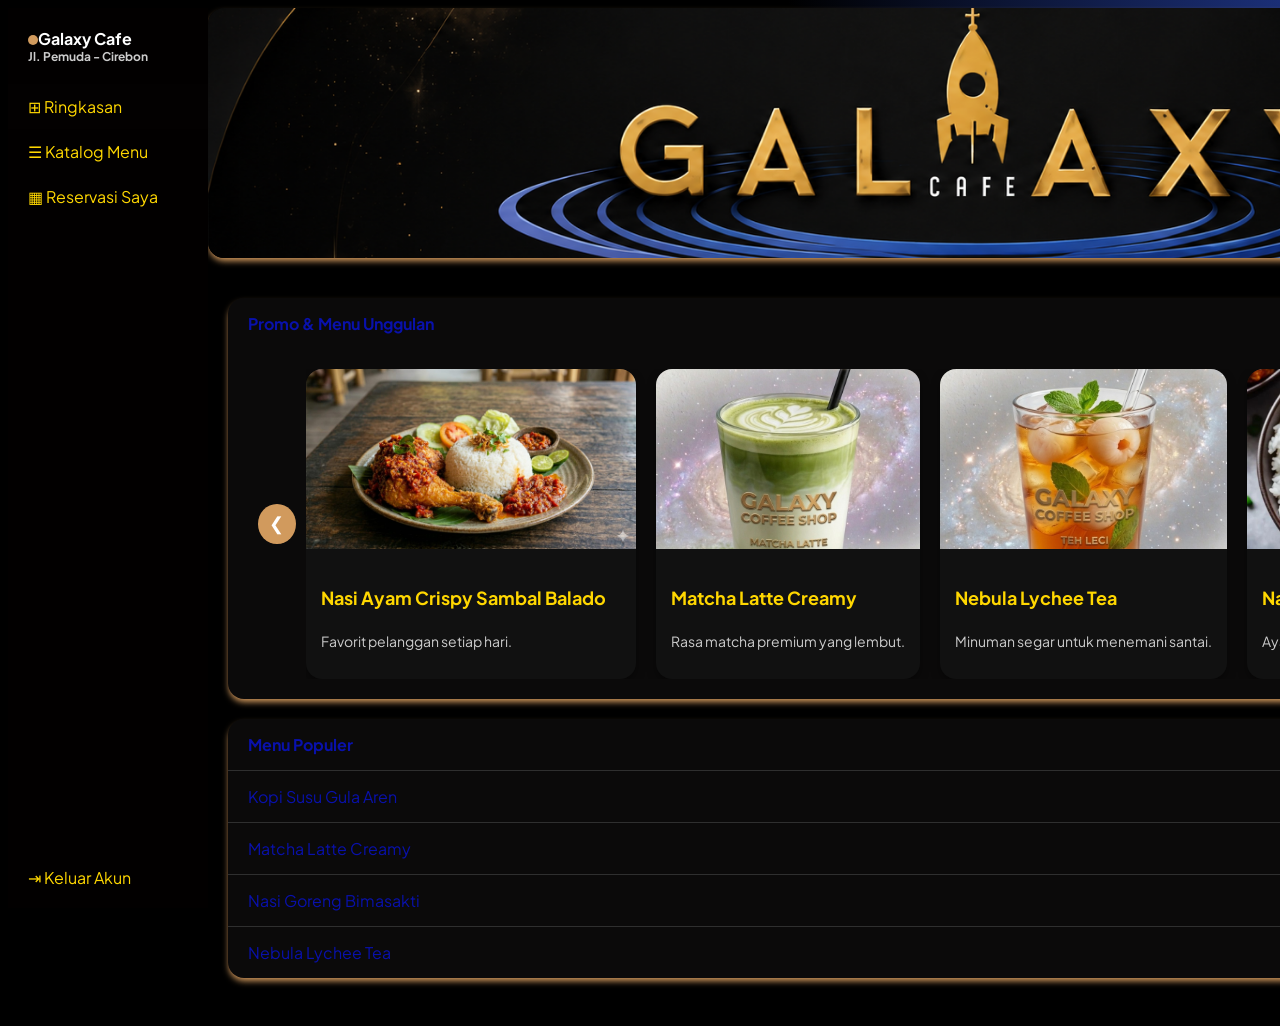
<file: frontend/pages/dashboard.html>
<!DOCTYPE html>
<html lang="id">
<head>
    <meta charset="UTF-8">
    <meta name="viewport" content="width=device-width, initial-scale=1.0">
    <title>Dashboard - Galaxy Cafe</title>

    <link rel="stylesheet" href="../css/dashboard.css">
    <link href="https://fonts.googleapis.com/css2?family=Plus+Jakarta+Sans:wght@400;500;600;700;800&display=swap" rel="stylesheet">
</head>
<body>

    <aside class="sidebar">
        <div class="brand">
            <span></span>Galaxy Cafe
            <div class="brand-sub">Jl. Pemuda - Cirebon</div>
        </div>

        <a href="dashboard.html" class="nav-item active">⊞ Ringkasan</a>
        <a href="menu.html" class="nav-item">☰ Katalog Menu</a>
        <a href="reservasi.html" class="nav-item">▦ Reservasi Saya</a>

        <div class="logout">
            <a href="login.html">⇥ Keluar Akun</a>
        </div>
    </aside>

    <div class="main">
        <div class="banner">
            <img src="../assets/katalog.png" alt="Katalog Galaxy Cafe">
            </div>

        <div class="content">


<div class="card">

    <div class="card-head">
        Promo & Menu Unggulan
    </div>

    <div class="slider-container">

        <button class="slide-btn prev">&#10094;</button>

        <div class="slider">

            <div class="slide">
                <img src="../assets/NasiCrispyAyambalado.jpeg" alt="Kopi Susu Gula Aren">
                <h3>Nasi Ayam Crispy Sambal Balado</h3>
                <p>Favorit pelanggan setiap hari.</p>
            </div>

            <div class="slide">
                <img src="../assets/matchaLatte.jpeg" alt="Matcha Latte">
                <h3>Matcha Latte Creamy</h3>
                <p>Rasa matcha premium yang lembut.</p>
            </div>

            <div class="slide">
                <img src="../assets/lychee.jpeg" alt="Nebula Lychee Tea">
                <h3>Nebula Lychee Tea</h3>
                <p>Minuman segar untuk menemani santai.</p>
            </div>
            
            <div class="slide">
                <img src="../assets/nasiAyamTeriyaki.jpeg" alt="Nasi Ayam Teriyaki">
                <h3>Nasi Ayam Teriyaki</h3>
                <p>Ayam + Nasi favorit pengunjung.</p>
            </div>

            <div class="slide">
                <img src="../assets/gulaAren.jpeg" alt="Gula Aren">
                <h3>Kopi Gula Aren</h3>
                <p>Minuman Manis yang membuat Duniamu Semakin Manis.</p>
            </div>
        </div>

        <button class="slide-btn next">&#10095;</button>

    </div>

</div>

            <!-- MENU POPULER -->
            <div class="two">
                <div class="card">

                    <div class="card-head">
                        Menu Populer
                        <a href="menu.html">Katalog →</a>
                    </div>

                    <div class="menu-row">
                        <span>Kopi Susu Gula Aren</span>
                        <span class="price">Rp 20.000</span>
                    </div>

                    <div class="menu-row">
                        <span>Matcha Latte Creamy</span>
                        <span class="price">Rp 25.000</span>
                    </div>

                    <div class="menu-row">
                        <span>Nasi Goreng Bimasakti</span>
                        <span class="price">Rp 30.000</span>
                    </div>

                    <div class="menu-row">
                        <span>Nebula Lychee Tea</span>
                        <span class="price">Rp 15.000</span>
                    </div>

                </div>
            </div>

        </div>
    </div>

    <script src="../js/dashboard.js"></script>

</body>
</html>
</file>
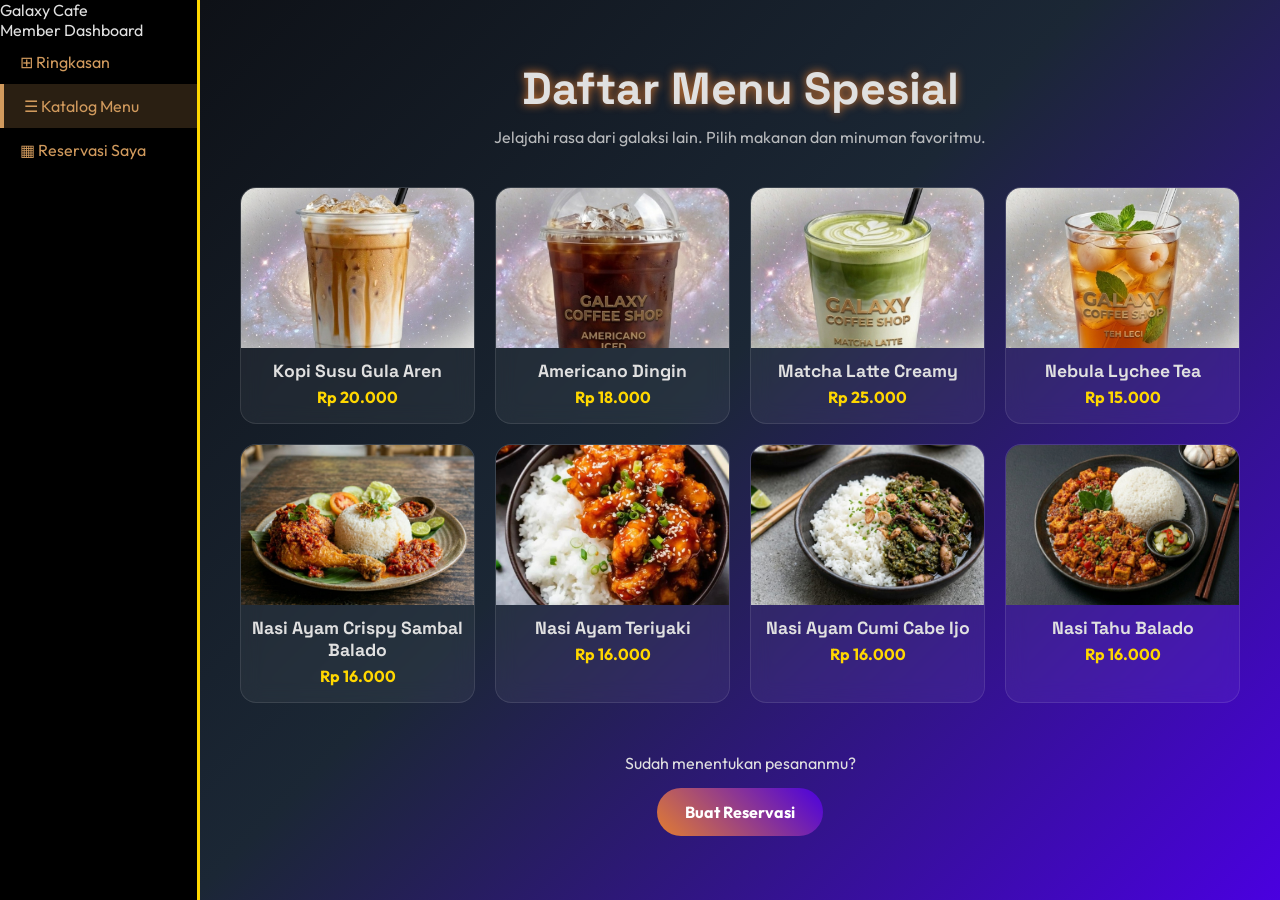
<file: frontend/pages/menu.html>
<!DOCTYPE html>
<html lang="id">
<head>
    <meta charset="UTF-8">
    <meta name="viewport" content="width=device-width, initial-scale=1.0">
    <title>Daftar Menu - Kafe Galaksi</title>

    <link href="https://fonts.googleapis.com/css2?family=Outfit:wght@300;400;600&family=Space+Grotesk:wght@500;700&display=swap" rel="stylesheet">
    <link rel="stylesheet" href="../css/menu.css">
</head>

<body class="galaxy-body">
<aside class="sidebar">
        <div class="brand">
            <span></span>Galaxy Cafe
            <div class="brand-sub">Member Dashboard</div>
        </div>

        <a href="dashboard.html" class="nav-item">⊞ Ringkasan</a>
        <a href="menu.html" class="nav-item active">☰ Katalog Menu</a>
        <a href="reservasi.html" class="nav-item">▦ Reservasi Saya</a>

    </aside>

<main class="main">

    <header class="menu-header">
        <h1 class="glow-text">Daftar Menu Spesial</h1>
        <p>Jelajahi rasa dari galaksi lain. Pilih makanan dan minuman favoritmu.</p>
    </header>

    <!-- GRID MENU -->
    <div class="menu-grid">

        <!-- CARD 1 -->
        <div class="menu-card">
            <img src="../assets/gulaAren.jpeg" alt="Kopi Susu Gula Aren">
            <h3>Kopi Susu Gula Aren</h3>
            <p class="price">Rp 20.000</p>
        </div>

        <!-- CARD 2 -->
        <div class="menu-card">
            <img src="../assets/americano.jpeg" alt="Americano Dingin">
            <h3>Americano Dingin</h3>
            <p class="price">Rp 18.000</p>
        </div>

        <!-- CARD 3 -->
        <div class="menu-card">
            <img src="../assets/matchaLatte.jpeg" alt="Matcha Latte">
            <h3>Matcha Latte Creamy</h3>
            <p class="price">Rp 25.000</p>
        </div>

        <!-- CARD 4 -->
        <div class="menu-card">
            <img src="../assets/lychee.jpeg" alt="Nebula Lychee Tea">
            <h3>Nebula Lychee Tea</h3>
            <p class="price">Rp 15.000</p>
        </div>

        <!-- CARD 5 -->
        <div class="menu-card">
            <img src="../assets/NasiCrispyAyambalado.jpeg" alt="Nasi Ayam Crispy Sambal Balado">
            <h3>Nasi Ayam Crispy Sambal Balado</h3>
            <p class="price">Rp 16.000</p>
        </div>

        <div class="menu-card">
            <img src="../assets/nasiAyamTeriyaki.jpeg" alt="Nasi + Ayam Teriyaki">
            <h3>Nasi Ayam Teriyaki</h3>
            <p class="price">Rp 16.000</p>
        </div>

        <div class="menu-card">
            <img src="../assets/nasiCumiCabeijo.jpeg" alt="Matcha Latte">
            <h3>Nasi Ayam Cumi Cabe Ijo</h3>
            <p class="price">Rp 16.000</p>
        </div>

        <div class="menu-card">
            <img src="../assets/nasiTahuBalado.jpeg" alt="Nasi + Ayam Teriyaki">
            <h3>Nasi Tahu Balado</h3>
            <p class="price">Rp 16.000</p>
        </div>
    </div>

    <div class="menu-action">
        <p>Sudah menentukan pesananmu?</p>
        <a href="reservasi.html" class="btn-cosmic">Buat Reservasi</a>
    </div>


</main>

</body>
</html>
</file>
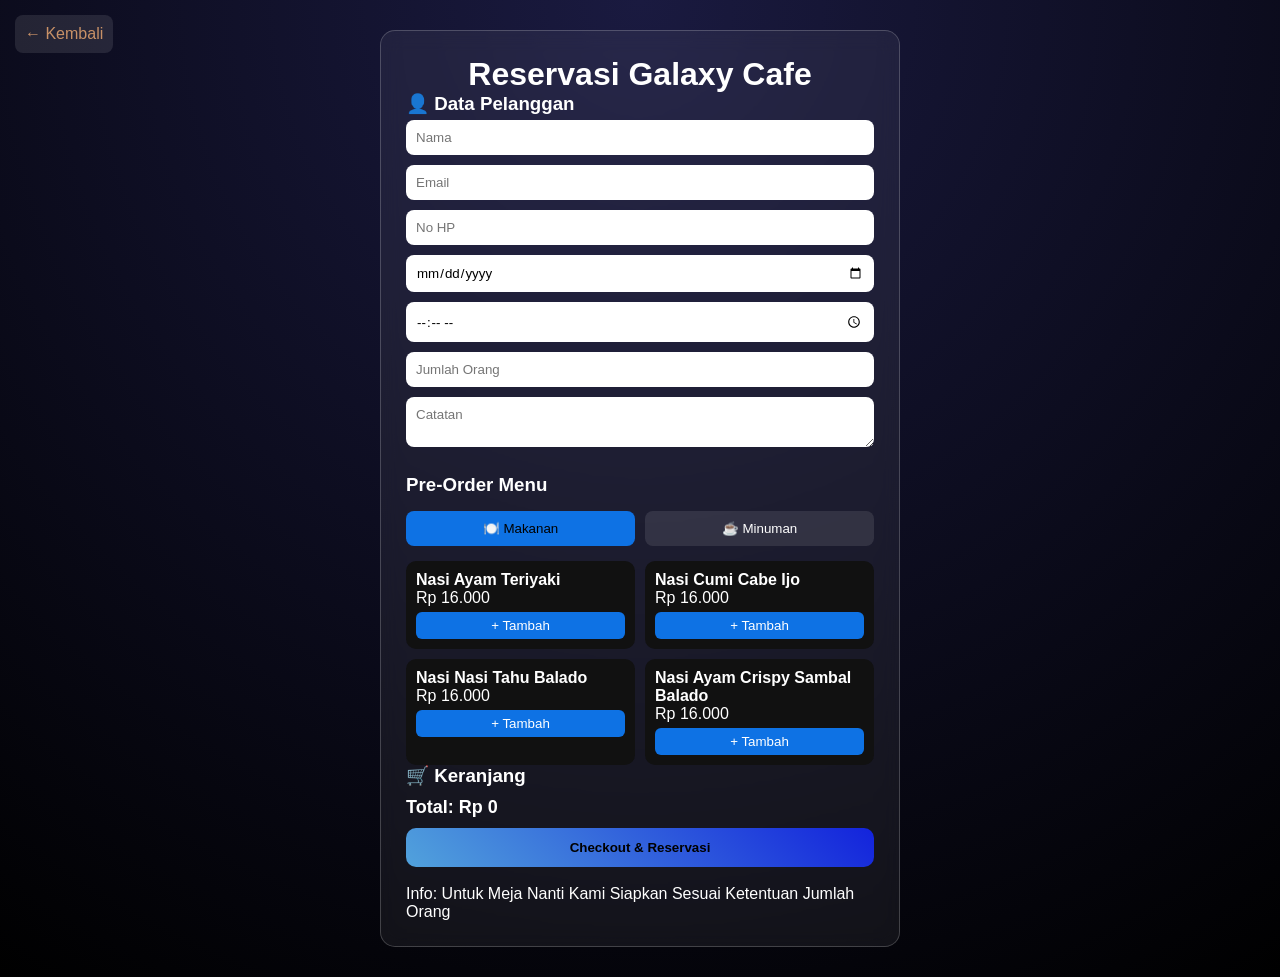
<file: frontend/pages/reservasi.html>
<!DOCTYPE html>
<html lang="id">
<head>
<meta charset="UTF-8">
<title>Galaxy Cafe - Reservasi</title>
<link rel="stylesheet" href="../css/reservasi.css">
</head>

<body>
<div class="back-btn">
    <a href="../pages/dashboard.html" class="back">← Kembali</a>
</div>
<div class="container">
<div class="box">
<CENTER>
<h1>Reservasi Galaxy Cafe</h1>
</CENTER>
<form id="formReservasi">

<!-- DATA -->
<h3>👤 Data Pelanggan</h3>

<input type="text" id="nama" placeholder="Nama" required>
<input type="email" id="email" placeholder="Email" required>
<input type="tel" id="telp" placeholder="No HP" required>

<input type="date" id="tanggal" required>
<input type="time" id="jam" required>
<input type="number" id="jumlah" placeholder="Jumlah Orang" min="1" required>

<textarea id="catatan" placeholder="Catatan"></textarea>
<br><br>
<h3> Pre-Order Menu</h3>
<div class="tab-menu">
    <button type="button" class="tab active" onclick="showTab('makanan')">🍽️ Makanan</button>
    <button type="button" class="tab" onclick="showTab('minuman')">☕ Minuman</button>
</div>

<!-- hanya 1 tampil -->
<div id="makanan" class="tab-content active"></div>
<div id="minuman" class="tab-content"></div>
<!-- CART -->
<h3>🛒 Keranjang</h3>
<div id="cart"></div>

<div class="total">
Total: <span id="total">Rp 0</span>
</div>

<button type="submit">Checkout & Reservasi</button>

</form>
<br>
<div class="info">Info: Untuk Meja Nanti Kami Siapkan Sesuai Ketentuan Jumlah Orang</div>
</div>
</div>

<script src="../js/reservasi.js"></script>

</body>
</html>
</file>
<file: frontend/css/dashboard.css>
@import url('https://fonts.googleapis.com/css2?family=Plus+Jakarta+Sans:wght@400;500;600;700;800&display=swap');

:root{
    --primary:#D19A5D;     
    --primary-hover:#B88345;
    --dark:#0911ab;         
    --bg-main:#f4f6f900;
    --bg-card:#0b0a0a;
    --shadow-md:0 4px 6px -1px #D19A5D,
                0 2px 4px -2px rgba(235, 30, 30, 0.1);
}

.main{
    margin-left:200px;
    flex:1;
    background:#000;
    min-height:100vh;
}
.content{
    padding:20px;
    background:#000;
}

body{
    overflow-x:hidden;
    font-family:'Plus Jakarta Sans',sans-serif;
    background:
        radial-gradient(circle at top right,#1b2f77 0%,transparent 30%),
        #000;
    color:white;
    color:var(--dark);
    display:flex;
    min-height:100vh;
}


.sidebar{
    width:200px;
    height:100vh;
    position:fixed;
    display:flex;
    flex-direction:column;
    background:#020000;
}

.sidebar a{
    color:#FFD700;
}

.sidebar a:hover{
    color:#FFD700;
    color:#FFD700;
    background:rgba(209,154,93,0.15);
    transform:translateX(8px);
    text-shadow:0 0 10px rgba(255,215,0,0.7);
}

.brand{
    padding:20px;
    color:white;
    font-weight:700;
}

.brand span{
    width:10px;
    height:10px;
    background:var(--primary);
    border-radius:50%;
    display:inline-block;
}

.brand-sub{
    font-size:12px;
    opacity:.8;
}

.nav-item{
    color:rgb(12, 12, 12);
    text-decoration:none;
    padding:12px 20px;
}

.nav-item:hover,
.nav-item.active{
    background:rgba(16, 13, 13, 0.1);
}

.logout{
    margin-top:auto;
    padding:20px;
}

.logout a{
    color:#FFD700;
    text-decoration:none;
}

/* MAIN */

.main{
    margin-left:200px;
    flex:1;
}


.banner{
    width:100%;
    height:250px;
    margin-bottom:20px;
    border-radius:16px;
    overflow:hidden;
    box-shadow:var(--shadow-md);
}

.banner img{
    width:100%;
    height:100%;
    object-fit:cover;
    display:block;
}


.content{
    padding:20px;
}

/* STAT */

.stats{
    margin-bottom:20px;
}

.stat{
    background:var(--bg-card);
    padding:20px;
    border-radius:16px;
    border-top:4px solid var(--dark);
    box-shadow:var(--shadow-md);
}

.stat label{
    font-size:13px;
}

.stat .val{
    font-size:35px;
    font-weight:700;
}

.sub.green{
    color:var(--primary);
}

/* CARD */

.card{
    background:var(--bg-card);
    border-radius:16px;
    overflow:hidden;
    margin-bottom:20px;
    box-shadow:var(--shadow-md);
}

.card-head{
    display:flex;
    justify-content:space-between;
    padding:15px 20px;
    font-weight:700;
}

.card-head a{
    text-decoration:none;
    color:var(--primary);
}

/* TABLE */

table{
    width:100%;
    border-collapse:collapse;
}

th{
    text-align:left;
    padding:12px 20px;
    font-size:12px;
    background:rgba(255,255,255,.15);
}

td{
    padding:12px 20px;
}

tr:hover{
    background:rgba(255,255,255,.1);
}

.mono{
    font-family:monospace;
}

.bold{
    font-weight:600;
}

/* BADGE */

.badge{
    padding:4px 10px;
    border-radius:20px;
    font-size:11px;
    font-weight:600;
}

.process{
    background:#FFF3E0;
    color:#EF6C00;
}

.success{
    background:#E8F5E9;
    color:#2E7D32;
}

/* MENU */

.two{
    display:grid;
    grid-template-columns:1fr;
}

.menu-row{
    display:flex;
    justify-content:space-between;
    padding:15px 20px;
    border-top:1px solid rgba(255,255,255,.15);
}

.price{
    color:var(--primary);
    font-weight:700;
}

/* SLIDER MENU UNGGULAN */

.slider-container{
    position:relative;
    display:flex;
    align-items:center;
    padding:20px;
    overflow:hidden;
    max-width:100%;
}

.slider{
    display:flex;
    gap:20px;
    overflow-x:auto;
    scroll-behavior:smooth;
    width:100%;
}

.slider::-webkit-scrollbar{
    display:none;
}

.slide{
    min-width:250px;
    background:#111;
    border-radius:16px;
    overflow:hidden;
    flex-shrink:0;
    box-shadow:0 4px 10px rgba(0,0,0,.4);
}

.slide img{
    width:100%;
    height:180px;
    object-fit:cover;
}

.slide h3{
    padding:15px 15px 5px;
    color:#FFD700;
    font-size:18px;
}

.slide p{
    padding:0 15px 15px;
    color:#ccc;
    font-size:14px;
}

.slide-btn{
    width:40px;
    height:40px;
    border:none;
    border-radius:50%;
    cursor:pointer;
    background:#D19A5D;
    color:white;
    font-size:18px;
    margin:0 10px;
}

.slide-btn:hover{
    background:#B88345;
}
</file>
<file: frontend/css/menu.css>
:root {
    --space-black: #0b0c10;
    --deep-blue: #1b2735;
    --nebula-purple: #4a00e0;
    --cosmic-pink: rgb(226, 125, 48);
    --starlight-white: #e0e0e0;
    --gold-accent: #ffd700;

    --font-heading: 'Space Grotesk', sans-serif;
    --font-body: 'Outfit', sans-serif;
}

/* RESET */
* {
    margin: 0;
    padding: 0;
    box-sizing: border-box;
}

/* BACKGROUND GALAXY */
.galaxy-body {
    font-family: var(--font-body);
    color: var(--starlight-white);
    background: linear-gradient(135deg, var(--space-black), var(--deep-blue), var(--nebula-purple));
    min-height: 100vh;
    padding: 40px 20px;
}

.sidebar{
    border-right:3px solid #ffd700;
    width:200px;
    height:100vh;
    position:fixed;
    left:0;
    top:0;
    display:flex;
    flex-direction:column;
    background:black;
}

.sidebar a{
    color:#D19A5D;
    text-decoration:none;
    padding:12px 20px;
    transition:0.3s;
}

.sidebar a:hover{
    background:rgba(209,154,93,.15);
    color:#FFD700;
    transform:translateX(5px);
}

.nav-item.active{
    background:rgba(209,154,93,.2);
    border-left:4px solid #D19A5D;
}

.main{
    margin-left:200px;
    padding:20px;
}

.menu-header,
.menu-grid,
.menu-action{
    max-width:1200px;
    margin-left:auto;
    margin-right:auto;
}

/* CONTAINER */
.menu-container {
    max-width: 1100px;
    margin: auto;
}

/* HEADER */
.menu-header {
    text-align: center;
    margin-bottom: 40px;
}

.menu-header h1 {
    font-family: var(--font-heading);
    font-size: 2.8rem;
    text-shadow: 0 0 10px var(--cosmic-pink);
}

.menu-header p {
    opacity: 0.8;
    margin-top: 10px;
}

/* GRID */
.menu-grid {
    display: grid;
    grid-template-columns: repeat(auto-fit, minmax(220px, 1fr));
    gap: 20px;
}

/* CARD */
.menu-card {
    background: rgba(255, 255, 255, 0.05);
    border-radius: 16px;
    overflow: hidden;
    text-align: center;
    padding-bottom: 16px;

    backdrop-filter: blur(10px);
    border: 1px solid rgba(255, 255, 255, 0.1);

    transition: 0.3s ease;
}

.menu-card:hover {
    transform: translateY(-6px);
    border-color: var(--gold-accent);
}

.menu-card img {
    width: 100%;
    height: 160px;          /* KUNCI UKURAN */
    object-fit: cover;      /* BIAR TIDAK JEBOL */
    display: block;
}

.menu-card h3 {
    font-family: var(--font-heading);
    font-size: 1.1rem;
    margin-top: 12px;
}

.price {
    margin-top: 5px;
    color: var(--gold-accent);
    font-weight: bold;
}

/* BUTTON */
.menu-action {
    
    text-align: center;
    margin-top: 50px;
}

.btn-cosmic {
    display: inline-block;
    margin-top: 15px;
    padding: 14px 28px;
    background: linear-gradient(45deg, var(--cosmic-pink), var(--nebula-purple));
    color: white;
    border-radius: 30px;
    text-decoration: none;
    font-weight: bold;
    transition: 0.3s;
}

.btn-cosmic:hover {
    transform: scale(1.05);
}

/* RESPONSIVE */
@media (max-width: 600px) {
    .menu-card img {
        height: 140px;
    }

    .menu-header h1 {
        font-size: 2rem;
    }
}
</file>
<file: frontend/css/reservasi.css>
*{
margin:0;
padding:0;
box-sizing:border-box;
font-family:Arial;
}

body{
background: radial-gradient(circle at top,#1a1a40,#000);
color:white;
min-height:100vh;
}

.back-btn a{
    color:rgb(200, 145, 103);
}
.back{
    position:fixed;
    top:15px;
    left:15px;
    padding:10px;
    background:rgba(255,255,255,0.1);
    color:white;
    text-decoration:none;
    border-radius:8px;

    z-index:9999; /* 🔥 INI PENTING */
}

.container{
display:flex;
justify-content:center;
padding:30px;
}

.box{
width:520px;
background:rgba(255,255,255,0.06);
padding:25px;
border-radius:15px;
backdrop-filter:blur(10px);
border:1px solid rgba(255,255,255,0.2);
}

input, textarea{
width:100%;
padding:10px;
margin:5px 0;
border:none;
border-radius:8px;
}

.tab-menu{
    display:flex;
    gap:10px;
    margin:15px 0;
}

.tab{
    flex:1;
    padding:10px;
    border:none;
    border-radius:8px;
    cursor:pointer;
    background:rgba(255,255,255,0.1);
    color:white;
    transition:0.3s;
}

.tab.active{
    background:#0e72e4;
    color:black;
}

/* CONTENT */
.tab-content{
    display:none;
}

.tab-content.active{
    display:grid;
    grid-template-columns:1fr 1fr;
    gap:10px;
}

.menu{
display:grid;
grid-template-columns:1fr 1fr;
gap:10px;
margin-bottom:10px;
}

.card{
background:#111;
padding:10px;
border-radius:10px;
}

.card button{
width:100%;
margin-top:5px;
padding:6px;
background:#0e72e4;
color:white;
border:none;
border-radius:6px;
cursor:pointer;
}

#cart div{
display:flex;
justify-content:space-between;
margin:5px 0;
}

.total{
margin:10px 0;
font-size:18px;
font-weight:bold;
}

button[type="submit"]{
width:100%;
padding:12px;
border:none;
border-radius:10px;
background:linear-gradient(45deg,#51a2dc,#1323dc);
color:black;
font-weight:bold;
cursor:pointer;
}
</file>
